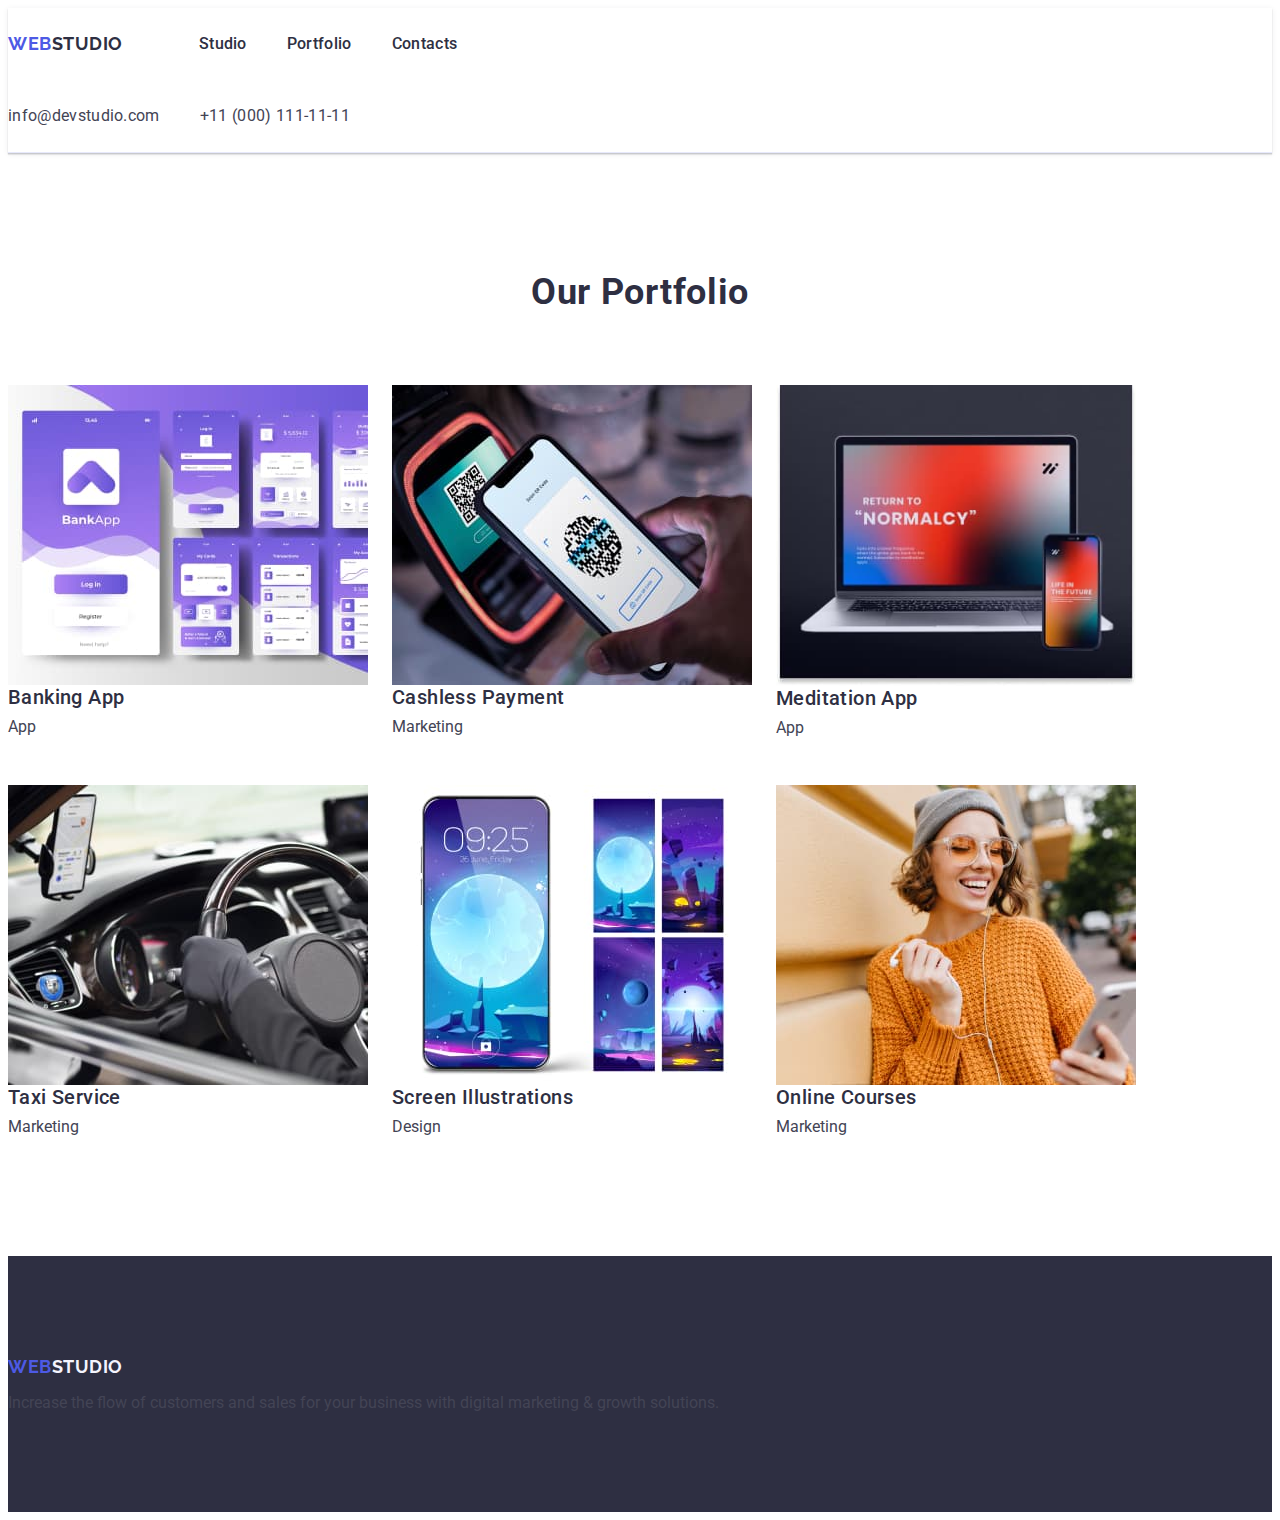
<file: portfolio.html>
<!DOCTYPE html>
<html lang="en">
  <head>
    <meta charset="UTF-8" />
    <meta name="viewport" content="width=device-width, initial-scale=1.0" />
    <title>Webstudio Portfolio</title>

    <link
      rel="stylesheet"
      href="https://cdnjs.cloudflare.com/ajax/libs/modern-normalize/3.0.1/modern-normalize.min.css"
      integrity="sha512-q6WgHqiHlKyOqslT/lgBgodhd03Wp4BEqKeW6nNtlOY4quzyG3VoQKFrieaCeSnuVseNKRGpGeDU3qPmabCANg=="
      crossorigin="anonymous"
      referrerpolicy="no-referrer"
    />

    <link rel="preconnect" href="https://fonts.googleapis.com" />
    <link rel="preconnect" href="https://fonts.gstatic.com" crossorigin />
    <link
      href="https://fonts.googleapis.com/css2?family=Raleway:wght@700&family=Roboto:wght@400;500;700&display=swap"
      rel="stylesheet"
    />
    <link rel="stylesheet" href="./css/styles.css" />
  </head>
  <body>
    <header class="page-header">
      <nav class="header-nav">
        <a class="logo header-logo" href="./index.html"
          >Web<span class="logo-part">Studio </span></a
        >
        <ul class="nav-list">
          <li class="nav-item">
            <a class="nav-link" href="./index.html">Studio</a>
          </li>
          <li class="nav-item">
            <a class="nav-link" href="./portfolio.html">Portfolio</a>
          </li>
          <li class="nav-item"><a class="nav-link" href="#">Contacts</a></li>
        </ul>
      </nav>
      <address class="contacts">
        <ul class="contacts-list">
          <li class="contacts-item">
            <a class="contacts-link" href="mailto:info@devstudio.com">
              info@devstudio.com</a
            >
          </li>
          <li class="contacts-item">
            <a class="contacts-link" href="tel:+110001111111">
              +11 (000) 111-11-11</a
            >
          </li>
        </ul>
      </address>
    </header>
    <main>
      <section class="portfolio">
        <h2 class="portfolio-title">Our Portfolio</h2>
        <ul class="portfolio-list">
          <li>
            <img
              src="./images/banking-app.jpg"
              alt="Banking App"
              width="360"
              height="300"
            />
            <h3 class="portfolio-name">Banking App</h3>
            <p class="portfolio-text">App</p>
          </li>
          <li>
            <img
              src="./images/cashless-payment.jpg"
              alt="Cashless Payment"
              width="360"
              height="300"
            />
            <h3 class="portfolio-name">Cashless Payment</h3>
            <p class="portfolio-text">Marketing</p>
          </li>
          <li>
            <img
              src="./images/meditation-app.jpg"
              alt="Meditation App"
              width="360"
              height="300"
            />
            <h3 class="portfolio-name">Meditation App</h3>
            <p class="portfolio-text">App</p>
          </li>
          <li>
            <img
              src="./images/taxi-servise.jpg"
              alt="Taxi Service"
              width="360"
              height="300"
            />
            <h3 class="portfolio-name">Taxi Service</h3>
            <p class="portfolio-text">Marketing</p>
          </li>
          <li>
            <img
              src="./images/screen-illustrations.jpg"
              alt="Screen Illustrations"
              width="360"
              height="300"
            />
            <h3 class="portfolio-name">Screen Illustrations</h3>
            <p class="portfolio-text">Design</p>
          </li>
          <li>
            <img
              src="./images/online-courses.jpg"
              alt="Online Courses"
              width="360"
              height="300"
            />
            <h3 class="portfolio-name">Online Courses</h3>
            <p class="portfolio-text">Marketing</p>
          </li>
        </ul>
      </section>
    </main>
    <footer class="page-footer">
      <a class="logo footer-logo" href="./index.html"
        >Web<span class="logo-part">Studio</span></a
      >
      <p>
        Increase the flow of customers and sales for your business with digital
        marketing & growth solutions.
      </p>
    </footer>
  </body>
</html>
</file>
<file: css/styles.css>
body {
  font-family: "Roboto", sans-serif;
  color: #434455;
  background-color: #fff;
}
ul,
ol {
  list-style-type: none;
  margin: 0;
  padding: 0;
}
h1,
h2,
h3,
h4,
h5,
h6,
p {
  margin: 0;
}

a {
  text-decoration: none;
}
img {
  display: block;
  max-width: 100%;
  height: auto;
}
button {
  cursor: pointer;
}
.visually-hidden {
  position: absolute;
  width: 1px;
  height: 1px;
  margin: -1px;
  border: 0;
  padding: 0;
  white-space: nowrap;
  clip-path: inset(100%);
  clip: rect(0 0 0 0);
  overflow: hidden;
}
/* common */
.container {
  max-width: 320px;
  padding: 0 16px;
  margin: 0 auto;
}
@media screen and (min-width: 768px) {
  .container {
    max-width: 768px;
  }
}
@media screen and (min-width: 1158px) {
  .container {
    max-width: 1158px;
    padding: 0 15px;
    margin: 0 auto;
  }
}
/* header */
.page-header {
  border-bottom: 1px solid #e7e9fc;
  box-shadow: 0px 2px 1px rgba(46, 47, 66, 0.08),
    0px 1px 1px rgba(46, 47, 66, 0.16), 0px 1px 6px rgba(46, 47, 66, 0.08);
}
.header-container {
  display: flex;
  align-items: center;
  justify-content: space-between;
}
.nav-list,
.contacts {
  display: none;
}
.logo {
  font-family: "Raleway", sans-serif;
  font-weight: 700;
  font-size: 18px;
  line-height: 1.17;
  letter-spacing: 0.03em;
  text-transform: uppercase;
  color: #4d5ae5;
}
.header-logo {
  padding: 16px 0;
  display: block;
}
.header-logo .logo-part {
  color: #2e2f42;
}
.burger-btn {
  padding: 0;
  border: none;
  background-color: transparent;
}
.burger-icon {
  display: block;
  fill: #2f2f37;
}
@media screen and (min-width: 768px) {
  .burger-btn {
    display: none;
  }
  .header-nav {
    display: flex;
    align-items: center;
  }
  .nav-list {
    display: flex;
    align-items: center;
    gap: 40px;
  }
  .header-logo {
    padding: 24px 0;
    margin-right: 120px;
  }

  .nav-link {
    display: block;
    padding: 24px 0;
    font-weight: 500;
    font-size: 16px;
    line-height: 1.5;
    letter-spacing: 0.02em;
    color: #2e2f42;
    transition: color 250ms cubic-bezier(0.4, 0, 0.2, 1);
  }
  .nav-link.current {
    position: relative;
  }
  .nav-link.current::after {
    content: "";
    position: absolute;
    left: 0;
    bottom: -1px;
    width: 100%;
    height: 4px;
    border-radius: 2px;
    background-color: #404bbf;
    opacity: 0;
    transition: opacity 250ms cubic-bezier(0.4, 0, 0.2, 1);
  }
  .nav-link:hover::after,
  .nav-link:focus::after,
  .nav-link.current::after {
    opacity: 1;
  }
  .contacts {
    font-style: normal;
    display: block;
  }
  .contacts-list {
    display: flex;
    flex-direction: column;
    gap: 12px;
  }
  .contacts-link {
    display: block;
    font-size: 12px;
    line-height: 1.17;
    letter-spacing: 0.04em;
    color: #434455;
    transition: color 250ms cubic-bezier(0.4, 0, 0.2, 1);
  }

  .nav-link:hover,
  .nav-link:focus,
  .contacts-link:hover,
  .contacts-link:focus,
  .nav-link.current {
    color: #404bbf;
  }
}
@media screen and (min-width: 1158px) {
  .header-logo {
    margin-right: 76px;
  }
  .contacts-list {
    flex-direction: row;
    align-items: center;
    gap: 40px;
  }
  .contacts-link {
    padding: 24px 0;
    font-size: 16px;
    line-height: 1.5;
    letter-spacing: 0.02em;
  }
}
/*mobile menu*/

.mobile-menu-container {
  position: relative;
  padding: 72px 16px 40px 16px;
  height: 100%;
  display: flex;
  flex-direction: column;
}

.mobile-menu-close-btn {
  position: absolute;
  top: 24px;
  right: 24px;
  border-radius: 50%;
  width: 24px;
  height: 24px;
  background-color: #e7e9fc;
  border: 1px solid rgba(0, 0, 0, 0.1);
  display: flex;
  justify-content: center;
  padding: 0;
  align-items: center;
  cursor: pointer;
  transition: background-color 250ms cubic-bezier(0.4, 0, 0.2, 1),
    border 250ms cubic-bezier(0.4, 0, 0.2, 1);
}

.mobile-menu-close-btn .icon {
  fill: #2e2f42;
  transition-property: fill;
  transition-timing-function: cubic-bezier(0.4, 0, 0.2, 1);
  transition-duration: 250ms;
}

.mobile-menu-close-btn:hover,
.mobile-menu-close-btn:focus {
  background-color: #404bbf;
  border: none;
}

.mobile-menu-close-btn:hover .icon,
.mobile-menu-close-btn:focus .icon {
  fill: #fff;
}
.mobile-nav {
  margin-bottom: auto;
}
.mobile-addr {
  margin-bottom: 48px;
}

.is-active {
  opacity: 1;
  visibility: visible;
  pointer-events: auto;
}

.mobile-nav-list {
  display: flex;
  flex-direction: column;
  justify-content: center;
  align-items: flex-start;
  gap: 40px;
}

.mobile-nav-item {
  font-weight: 700;
  font-size: 36px;
  line-height: 111%;
  letter-spacing: 0.02em;
  color: #2e2f42;
}

.mobile-nav-item:hover,
.mobile-nav-item:focus {
  color: #404bbf;
}

.mobile-nav-item.studio {
  color: #404bbf;
}

.mobile-addr-list {
  display: flex;
  flex-direction: column;
  gap: 24px;
  justify-content: center;
  align-items: flex-start;
}

.mobile-contacts {
  font-style: normal;
  font-weight: 500;
  font-size: 20px;
  line-height: 120%;
  letter-spacing: 0.02em;
  color: #434455;
}

.mobile-contacts:hover,
.mobile-contacts:focus {
  color: #4d5ae5;
}

.social-media-mob {
  display: flex;
  flex-direction: row;
  gap: 40px;
}
.sm-mobile-box {
  background-color: #4d5ae5;
  width: 40px;
  height: 40px;
  border-radius: 50%;
}

.mobile-social-link {
  fill: #fff;
  width: 100%;
  height: 100%;
  display: flex;
  justify-content: center;
  align-items: center;
}
/* header */
/* solution */
.solution {
  background-image: linear-gradient(
      rgba(46, 47, 66, 0.7),
      rgba(46, 47, 66, 0.7)
    ),
    url(../images/people-office-mob.jpg);
  background-repeat: no-repeat;
  background-position: 50% 50%;
  background-size: cover;
  max-width: 320px;
  margin: 0 auto;
  padding-top: 72px;
  padding-bottom: 72px;
  text-align: center;
}

@media (min-resolution: 192dpi) {
  .solution {
    background-image: linear-gradient(
        rgba(46, 47, 66, 0.7),
        rgba(46, 47, 66, 0.7)
      ),
      url(../images/people-office-mob@2x.jpg);
  }
}

@media screen and (min-width: 768px) {
  .solution {
    max-width: 768px;
    padding-top: 112px;
    padding-bottom: 112px;
    background-image: linear-gradient(
        rgba(46, 47, 66, 0.7),
        rgba(46, 47, 66, 0.7)
      ),
      url(../images/people-office-tab.jpg);
  }
}

@media screen and (min-width: 768px) and (min-resolution: 192dpi) {
  .solution {
    background-image: linear-gradient(
        rgba(46, 47, 66, 0.7),
        rgba(46, 47, 66, 0.7)
      ),
      url(../images/people-office-tab@2x.jpg);
  }
}

@media screen and (min-width: 1158px) {
  .solution {
    max-width: 1440px;
    padding-top: 188px;
    padding-bottom: 188px;
    background-image: linear-gradient(
        rgba(46, 47, 66, 0.7),
        rgba(46, 47, 66, 0.7)
      ),
      url(../images/people-office.jpg);
  }
}

@media screen and (min-width: 1158px) and (min-resolution: 192dpi) {
  .solution {
    background-image: linear-gradient(
        rgba(46, 47, 66, 0.7),
        rgba(46, 47, 66, 0.7)
      ),
      url(../images/people-office@2x.jpg);
  }
}
.solution-container {
  display: flex;
  flex-direction: column;
  align-items: center;
  justify-content: center;
}
.solution-title {
  max-width: 496px;
  font-weight: 700;
  font-size: 56px;
  line-height: 1.07;
  letter-spacing: 0.02em;
  text-align: center;
  color: #fff;
  margin-bottom: 48px;
  margin-left: auto;
  margin-right: auto;
}
@media screen and (min-width: 768px) {
  .solution-title {
    max-width: 496px;
    margin-bottom: 36px;
    font-size: 56px;
    line-height: 1.07;
    letter-spacing: 0.02em;
  }
}
@media screen and (min-width: 1158px) {
  .solution-title {
    max-width: 496px;
    margin-bottom: 48px;
  }
}

.btn-order {
  font-size: 16px;
  font-weight: 500;
  line-height: 1.5;
  letter-spacing: 0.04em;
  background-color: #4d5ae5;
  color: #fff;
  border: none;
  display: block;
  min-width: 169px;
  height: 56px;
  padding: 16px 32px;
  border-radius: 4px;
  transition: background-color 250ms cubic-bezier(0.4, 0, 0.2, 1);
}
.btn-order:hover,
.btn-order:focus {
  background-color: #404bbf;
}
/* solution */

/* advantages */
.advantages {
  padding-top: 120px;
  padding-bottom: 120px;
}
.advantages-title {
  font-weight: 700;
  font-size: 36px;
  line-height: 1.11;
  letter-spacing: 0.02em;
  color: #2e2f42;
  margin-bottom: 8px;
  text-align: center;
}

@media screen and (min-width: 768px) {
  .advantages-title {
    text-align: left;
  }
}

@media screen and (min-width: 1158px) {
  .advantages-title {
    font-weight: 500;
    font-size: 20px;
    line-height: 1.2;
  }
}

.advantages-text {
  font-weight: 500;
}

@media screen and (min-width: 1158px) {
  .advantages-text {
    font-weight: 400;
  }
}
.advantages-icons-item {
  border: 1px solid #8e8f99;
  border-radius: 4px;
  display: none;
  justify-content: center;
  align-items: center;
  width: 100%;
  height: 112px;
  background: #f4f4fd;
  margin-bottom: 8px;
}

.advantages-list {
  display: flex;
  flex-direction: row;
  flex-wrap: wrap;
  justify-content: center;
  align-items: center;
  column-gap: 24px;
  row-gap: 72px;
}

@media screen and (min-width: 768px) {
  .advantages-item {
    width: calc((100% - 24px) / 2);
  }
}
@media screen and (min-width: 1158px) {
  .advantages-icons-item {
    display: flex;
  }
  .advantages-item {
    width: calc((100% - 72px) / 4);
  }
}

/* advantages */
/* team */
.team {
  padding: 96px 0;
  background-color: #f4f4fd;
}
.team-container {
  background-color: #ffffff;
  text-align: center;
  display: flex;
  flex-direction: column;
  align-items: center;
  justify-content: center;
  gap: 8px;
  padding: 32px 0;
}
.team-title {
  font-weight: 700;
  font-size: 36px;
  line-height: 1.11;
  letter-spacing: 0.02em;
  text-align: center;
  text-transform: capitalize;
  color: #2e2f42;
  padding-top: 120px;
  margin-bottom: 72px;
}
.team-name {
  font-weight: 500;
  font-size: 20px;
  line-height: 1.2;
  letter-spacing: 0.02em;
  color: #2e2f42;
  text-align: center;
}
.team-text {
  font-weight: 400;
  font-size: 16px;
  line-height: 1.5;
  letter-spacing: 0.02em;
  color: #434455;
  padding-left: 52px;
  padding-right: 52px;
  text-align: center;
  margin-bottom: 8px;
}
.team-icons-list {
  display: flex;
  flex-direction: row;
  justify-content: center;
  gap: 24px;
}
.team-icons-item {
  width: 40px;
  height: 40px;
}
.team-icons-link {
  width: 100%;
  height: 100%;
  background-color: #4d5ae5;
  border-radius: 50%;
  display: flex;
  align-items: center;
  justify-content: center;
  transition-property: background-color;
  transition-timing-function: cubic-bezier(0.4, 0, 0.2, 1);
  transition-duration: 250ms;
}
.team-icons-link:hover,
.team-icons-link:focus {
  background-color: #404bbf;
}
.team-icons {
  fill: #f4f4fd;
}
.team-item {
  background: #fff;
  border-radius: 0 0 4px 4px;
  box-shadow: 0 2px 1px 0 rgba(46, 47, 66, 0.08),
    0 1px 1px 0 rgba(46, 47, 66, 0.16), 0 1px 6px 0 rgba(46, 47, 66, 0.08);
}
.team-list {
  display: flex;
  flex-wrap: wrap;
  flex-direction: column;
  justify-content: center;
  align-items: center;
  gap: 72px;
}

@media screen and (min-width: 768px) {
  .team-list {
    column-gap: 24px;
    row-gap: 64px;
    flex-direction: row;
  }
  .team-icons-list {
    flex-direction: row;
  }
}

@media screen and (min-width: 1158px) {
  .team-item {
    width: calc((100% - 72px) / 4);
    flex-direction: row;
  }
  .team-icons-list {
    flex-direction: row;
  }
  .team {
    padding: 120px 0;
  }
}
/* team */
/* portfolio */
.portfolio {
  padding: 96px 0;
}
@media screen and (min-width: 1158px) {
  .portfolio {
    padding: 120px 0;
  }
}
.portfolio-title {
  font-weight: 700;
  text-align: center;
  font-size: 36px;
  line-height: 1.11;
  letter-spacing: 0.02em;
  text-transform: capitalize;
  color: #2e2f42;
  margin-bottom: 72px;
}
.portfolio-list {
  display: flex;
  flex-direction: row;
  flex-wrap: wrap;
  column-gap: 24px;
  row-gap: 48px;
}

@media screen and (min-width: 768px) and (max-width: 1157px) {
  .portfolio-list {
    row-gap: 72px;
  }
}

.portfolio-item {
  box-shadow: 0 2px 1px 0 rgba(46, 47, 66, 0.08),
    0 1px 1px 0 rgba(46, 47, 66, 0.16), 0 1px 6px 0 rgba(46, 47, 66, 0.08);
}

@media screen and (min-width: 768px) {
  .portfolio-item {
    width: calc((100% - 24px) / 2);
  }
}
@media screen and (min-width: 1158px) {
  .portfolio-item {
    width: calc((100% - 48px) / 3);
    box-shadow: none;
    transition-property: box-shadow;
    transition-timing-function: cubic-bezier(0.4, 0, 0.2, 1);
    transition-duration: 250ms;
  }
}
.portfolio-container {
  padding: 32px 16px;
  border: 1px solid #e7e9fc;
  border-top: none;
  background-color: #fff;
}
.portfolio-cards-image {
  position: relative;
  overflow: hidden;
}
.portfolio-text-animation {
  padding: 40px 32px;
  margin: 0;
  color: #f4f4fd;
  background-color: #4d5ae5;
  position: absolute;
  width: 100%;
  height: 100%;
  top: 0;
  line-height: 1.5;
  letter-spacing: 0.02em;
  transform: translateY(100%);
  transition: transform 250ms cubic-bezier(0.4, 0, 0.2, 1);
}
.portfolio-item:hover,
.portfolio-item:focus {
  box-shadow: 0 2px 1px 0 rgba(46, 47, 66, 0.08),
    0 1px 1px 0 rgba(46, 47, 66, 0.16), 0 1px 6px 0 rgba(46, 47, 66, 0.08);
}

.portfolio-item:hover .portfolio-text-animation,
.portfolio-item:focus .portfolio-text-animation {
  transform: translateY(0);
}
@media screen and (min-width: 1158px) {
  .portfolio-text-animation {
    display: block;
  }
}
.portfolio-name {
  font-weight: 500;
  font-size: 20px;
  line-height: 1.2;
  letter-spacing: 0.02em;
  color: #2e2f42;
  margin-bottom: 8px;
}
/*portfolio */
/* footer */
.page-footer {
  background-color: #2e2f42;
  padding: 96px 0;
}

@media screen and (min-width: 1158px) {
  .page-footer {
    padding: 100px 0;
  }
}

.footer-logo .logo-part {
  color: #f4f4fd;
}
.footer-text {
  color: #f4f4fd;
  max-width: 264px;
}
.footer-logo {
  display: inline-block;
  margin-bottom: 16px;
  padding: 0;
}
.social {
  font-weight: 500;
  font-size: 16px;
  line-height: 1.5;
  letter-spacing: 0.02em;
  color: #ffffff;
  margin-bottom: 16px;
}
.icons-item-footer {
  width: 40px;
  height: 40px;
}
.icons-list-footer {
  display: flex;
  align-items: center;
  justify-content: center;
  gap: 16px;
}
.icons-link-footer {
  width: 100%;
  height: 100%;
  background-color: #4d5ae5;
  border-radius: 50%;
  display: flex;
  align-items: center;
  justify-content: center;
  transition-property: background-color;
  transition-timing-function: cubic-bezier(0.4, 0, 0.2, 1);
  transition-duration: 250ms;
}
.icons-footer {
  display: flex;
  justify-content: center;
  align-items: center;
  fill: #f4f4fd;
}
.icons-link-footer:hover,
.icons-link-footer:focus {
  background-color: #31d0aa;
}
.subscribe-title {
  color: #fff;
  font-weight: 500;
  font-size: 16px;
  line-height: 1.5;
  letter-spacing: 0.02em;
  margin-bottom: 16px;
}
.subscribe-email {
  font-weight: 400;
  font-size: 12px;
  line-height: 2;
  letter-spacing: 0.04em;
  color: #fff;
  background-color: transparent;
  box-shadow: 0 4px 4px 0 rgba(0, 0, 0, 0.15);
  border: 1px solid #fff;
  border-radius: 4px;
  width: 264px;
  height: 40px;
  padding-left: 16px;
  outline: none;
}
@media screen and (min-width: 768px) {
  .subscribe-email {
    width: 264px;
  }
}

.subscribe-email::placeholder {
  color: #ffffff;
}

.subscribe-btn {
  border-radius: 4px;
  padding: 8px 24px;
  min-width: 165px;
  height: 40px;
  background-color: #4d5ae5;
  display: flex;
  justify-content: center;
  align-items: center;
  font-family: "Roboto", sans-serif;
  font-weight: 500;
  font-size: 16px;
  line-height: 1.5;
  letter-spacing: 0.04em;
  color: #fff;
  border: none;
  cursor: pointer;
  transition-property: background-color;
  transition-duration: 250ms;
  transition-timing-function: cubic-bezier(0.4, 0, 0.2, 1);
}
.icon-subscribe {
  margin-left: 16px;
  fill: #fff;
}

.subscribe-btn:hover {
  background-color: #404bbf;
}
.footer-content {
  display: flex;
  flex-direction: column;
  align-items: center;
  row-gap: 72px;
}
@media screen and (min-width: 768px) and (max-width: 1157px) {
  .footer-content {
    padding: 0 108px;
  }
}
.footer-logo-p {
  display: flex;
  flex-direction: column;
  align-items: center;
}
.social-div {
  display: flex;
  flex-direction: column;
  align-items: center;
}
@media screen and (min-width: 768px) {
  .footer-content {
    display: flex;
    flex-wrap: wrap;
    flex-direction: row;
    align-items: baseline;
  }
  .footer-logo-p {
    display: block;
    margin-right: 24px;
  }
  .social-div {
    display: block;
  }
}
@media screen and (min-width: 1158px) {
  .footer-content {
    flex-wrap: nowrap;
  }
  .footer-logo-p {
    margin-right: 120px;
  }
  .social-div {
    margin-right: 80px;
  }
}

.subscribe-form-wrap {
  display: flex;
  flex-direction: column;
  align-items: center;
}

@media screen and (min-width: 768px) {
  .subscribe-form-wrap {
    align-items: start;
  }
}
.subscribe-form {
  display: flex;
  flex-direction: column;
  align-items: center;
  gap: 16px;
}

@media screen and (min-width: 768px) {
  .subscribe-form {
    flex-direction: row;
    align-items: start;
    gap: 24px;
  }
}
/* footer */
/* modal*/
.backdrop {
  position: fixed;
  top: 0;
  left: 0;
  width: 100%;
  height: 100%;
  background-color: #ffffff;
  transition: opacity 250ms cubic-bezier(0.4, 0, 0.2, 1),
    visibility 250ms cubic-bezier(0.4, 0, 0.2, 1);
  opacity: 0;
  visibility: hidden;
  pointer-events: none;
}

.backdrop.is-open {
  opacity: 1;
  visibility: visible;
  pointer-events: auto;
}

.modal {
  position: absolute;
  width: 288px;
  min-height: 623px;
  border-radius: 4px;
  top: 50%;
  left: 50%;
  transform: translate(-50%, -50%);
  background-color: #fcfcfc;
  padding: 72px 16px 24px;
  box-shadow: 0 1px 1px 0 rgba(0, 0, 0, 0.14), 0 1px 3px 0 rgba(0, 0, 0, 0.12),
    0 2px 1px 0 rgba(0, 0, 0, 0.2);
  transition: transform 250ms cubic-bezier(0.4, 0, 0.2, 1);
}

@media screen and (min-width: 768px) {
  .modal {
    width: 408px;
    min-height: 584px;
    padding: 72px 24px 24px;
  }
}

.btn-close {
  position: absolute;
  top: 24px;
  right: 24px;
  width: 24px;
  height: 24px;
  display: flex;
  justify-content: center;
  align-items: center;
  cursor: pointer;
  position: absolute;
  padding: 0;
  border-radius: 50%;
  background-color: #e7e9fc;
  border: 1px solid #0000001a;
  transition: background-color 250ms cubic-bezier(0.4, 0, 0.2, 1),
    border 250ms cubic-bezier(0.4, 0, 0.2, 1);
}

.btn-close:hover,
.btn-close:focus {
  background-color: #404bbf;
  border: none;
}

.icons-modal-close {
  fill: #2e2f42;
  transition: fill 250ms cubic-bezier(0.4, 0, 0.2, 1);
}

.btn-close:hover .icons-modal-close,
.btn-close:focus .icons-modal-close {
  fill: #ffffff;
}

.modal-text {
  font-weight: 500;
  font-size: 16px;
  line-height: 150%;
  letter-spacing: 0.02em;
  text-align: center;
  margin-bottom: 16px;
  color: #2e2f42;
}

.form-wrapper-cont {
  margin-bottom: 8px;
}

.user-comment-cnt {
  margin-bottom: 16px;
}

.form-user-label {
  display: block;
  margin-bottom: 4px;
  font-weight: 400;
  font-size: 12px;
  line-height: 117%;
  letter-spacing: 0.04em;
  color: #8e8f99;
}

.form-user-wrapper-icon {
  position: relative;
}

.form-input {
  width: 100%;
  height: 40px;
  padding-left: 38px;
  outline: none;
  border: 1px solid rgba(46, 47, 66, 0.4);
  border-radius: 4px;
  background-color: transparent;
  transition: border 250ms cubic-bezier(0.4, 0, 0.2, 1);
  outline: transparent;
  transition: border-color 250ms cubic-bezier(0.4, 0, 0.2, 1);
}

.form-input:focus {
  border: 1px solid #4d5ae5;
}

.icons-modal {
  position: absolute;
  top: 50%;
  left: 16px;
  transform: translateY(-50%);
  fill: #2e2f42;
  transition: fill 250ms cubic-bezier(0.4, 0, 0.2, 1);
}

.form-input:focus + .icons-modal {
  fill: #4d5ae5;
}

.form-user-comment {
  font-weight: 400;
  font-size: 12px;
  line-height: 117%;
  letter-spacing: 0.04em;
  outline: none;
  resize: none;
  width: 100%;
  height: 120px;
  padding: 8px 16px;
  color: rgba(46, 47, 66, 0.4);
  border: 1px solid rgba(46, 47, 66, 0.4);
  border-radius: 4px;
  background-color: transparent;
  transition: border-color 250ms cubic-bezier(0.4, 0, 0.2, 1);
  outline: transparent;
}

.form-user-comment:focus {
  border: 1px solid #4d5ae5;
}

.form-wrapper-checkbox {
  margin-bottom: 24px;
}

.form-user-checkbox {
  display: flex;
  align-items: center;

  font-weight: 400;
  font-size: 12px;
  line-height: 117%;
  letter-spacing: 0.04em;
  color: #8e8f99;
}

.form-user-checkbox .castom-checkbox {
  border: 1px solid rgba(46, 47, 66, 0.4);
  width: 16px;
  height: 16px;
  border-radius: 2px;
  transition: background-color 250ms cubic-bezier(0.4, 0, 0.2, 1),
    border 250ms cubic-bezier(0.4, 0, 0.2, 1),
    fill 250ms cubic-bezier(0.4, 0, 0.2, 1);
  display: inline-flex;
  align-items: center;
  justify-content: center;
  cursor: pointer;
  fill: transparent;
  margin-right: 8px;
  flex-shrink: 0;
}

.checkbox:checked + .form-user-checkbox > .castom-checkbox {
  background-color: #404bbf;
  border: none;
  fill: #f4f4fd;
}

.privacy-policy {
  line-height: 133%;
  text-decoration: underline;
  text-decoration-skip-ink: none;
  color: #4d5ae5;
}

.form-send-btn {
  display: block;
  margin-left: auto;
  margin-right: auto;
  border-radius: 4px;
  padding: 16px 32px;
  min-width: 169px;
  height: 56px;
  color: #ffffff;
  box-shadow: 0 4px 4px 0 rgba(0, 0, 0, 0.15);
  background-color: #4d5ae5;
  border: none;
  cursor: pointer;

  font-weight: 500;
  line-height: 1.5;
  letter-spacing: 0.04em;
  transition: background-color 250ms cubic-bezier(0.4, 0, 0.2, 1);
}

.form-send-btn:hover {
  background-color: #404bbf;
}

/* modal*/
/*mobile menu*/
.mobile-menu {
  background-color: #ffffff;
  position: fixed;
  top: 0;
  left: 0;
  width: 100%;
  height: 100%;
  z-index: 9999999;
  transform: translateX(100%);
  transition: transform 250ms cubic-bezier(0.4, 0, 0.2, 1);
}
.mobile-menu.is-open {
  transform: translateX(0%);
}
@media screen and (min-width: 768px) {
  .mobile-menu {
    display: none;
  }
}
.mobile-menu-container {
  position: relative;
  padding: 72px 16px 40px 16px;
  height: 100%;
  display: flex;
  flex-direction: column;
}

.mobile-menu-close-btn {
  position: absolute;
  top: 24px;
  right: 24px;
  border-radius: 50%;
  width: 24px;
  height: 24px;
  background-color: #e7e9fc;
  border: 1px solid rgba(0, 0, 0, 0.1);
  display: flex;
  justify-content: center;
  padding: 0;
  align-items: center;
  cursor: pointer;
  transition: background-color 250ms cubic-bezier(0.4, 0, 0.2, 1),
    border 250ms cubic-bezier(0.4, 0, 0.2, 1);
}

.mobile-menu-close-btn .icon {
  fill: #2e2f42;
  transition-property: fill;
  transition-timing-function: cubic-bezier(0.4, 0, 0.2, 1);
  transition-duration: 250ms;
}

.mobile-menu-close-btn:hover,
.mobile-menu-close-btn:focus {
  background-color: #404bbf;
  border: none;
}

.mobile-menu-close-btn:hover .icon,
.mobile-menu-close-btn:focus .icon {
  fill: #fff;
}
.mobile-nav {
  margin-bottom: auto;
}
.mobile-addr {
  margin-bottom: 48px;
}

.is-active {
  opacity: 1;
  visibility: visible;
  pointer-events: auto;
}

.mobile-nav-list {
  display: flex;
  flex-direction: column;
  justify-content: center;
  align-items: flex-start;
  gap: 40px;
}

.mobile-nav-item {
  font-weight: 700;
  font-size: 36px;
  line-height: 111%;
  letter-spacing: 0.02em;
  color: #2e2f42;
}

.mobile-nav-item:hover,
.mobile-nav-item:focus {
  color: #404bbf;
}

.mobile-nav-item.studio {
  color: #404bbf;
}

.mobile-addr-list {
  display: flex;
  flex-direction: column;
  gap: 24px;
  justify-content: center;
  align-items: flex-start;
}

.mobile-contacts {
  font-style: normal;
  font-weight: 500;
  font-size: 20px;
  line-height: 120%;
  letter-spacing: 0.02em;
  color: #434455;
}

.mobile-contacts:hover,
.mobile-contacts:focus {
  color: #4d5ae5;
}

.social-media-mob {
  display: flex;
  flex-direction: row;
  gap: 40px;
}
.sm-mobile-box {
  background-color: #4d5ae5;
  width: 40px;
  height: 40px;
  border-radius: 50%;
}

.mobile-social-link {
  fill: #fff;
  width: 100%;
  height: 100%;
  display: flex;
  justify-content: center;
  align-items: center;
}
</file>
